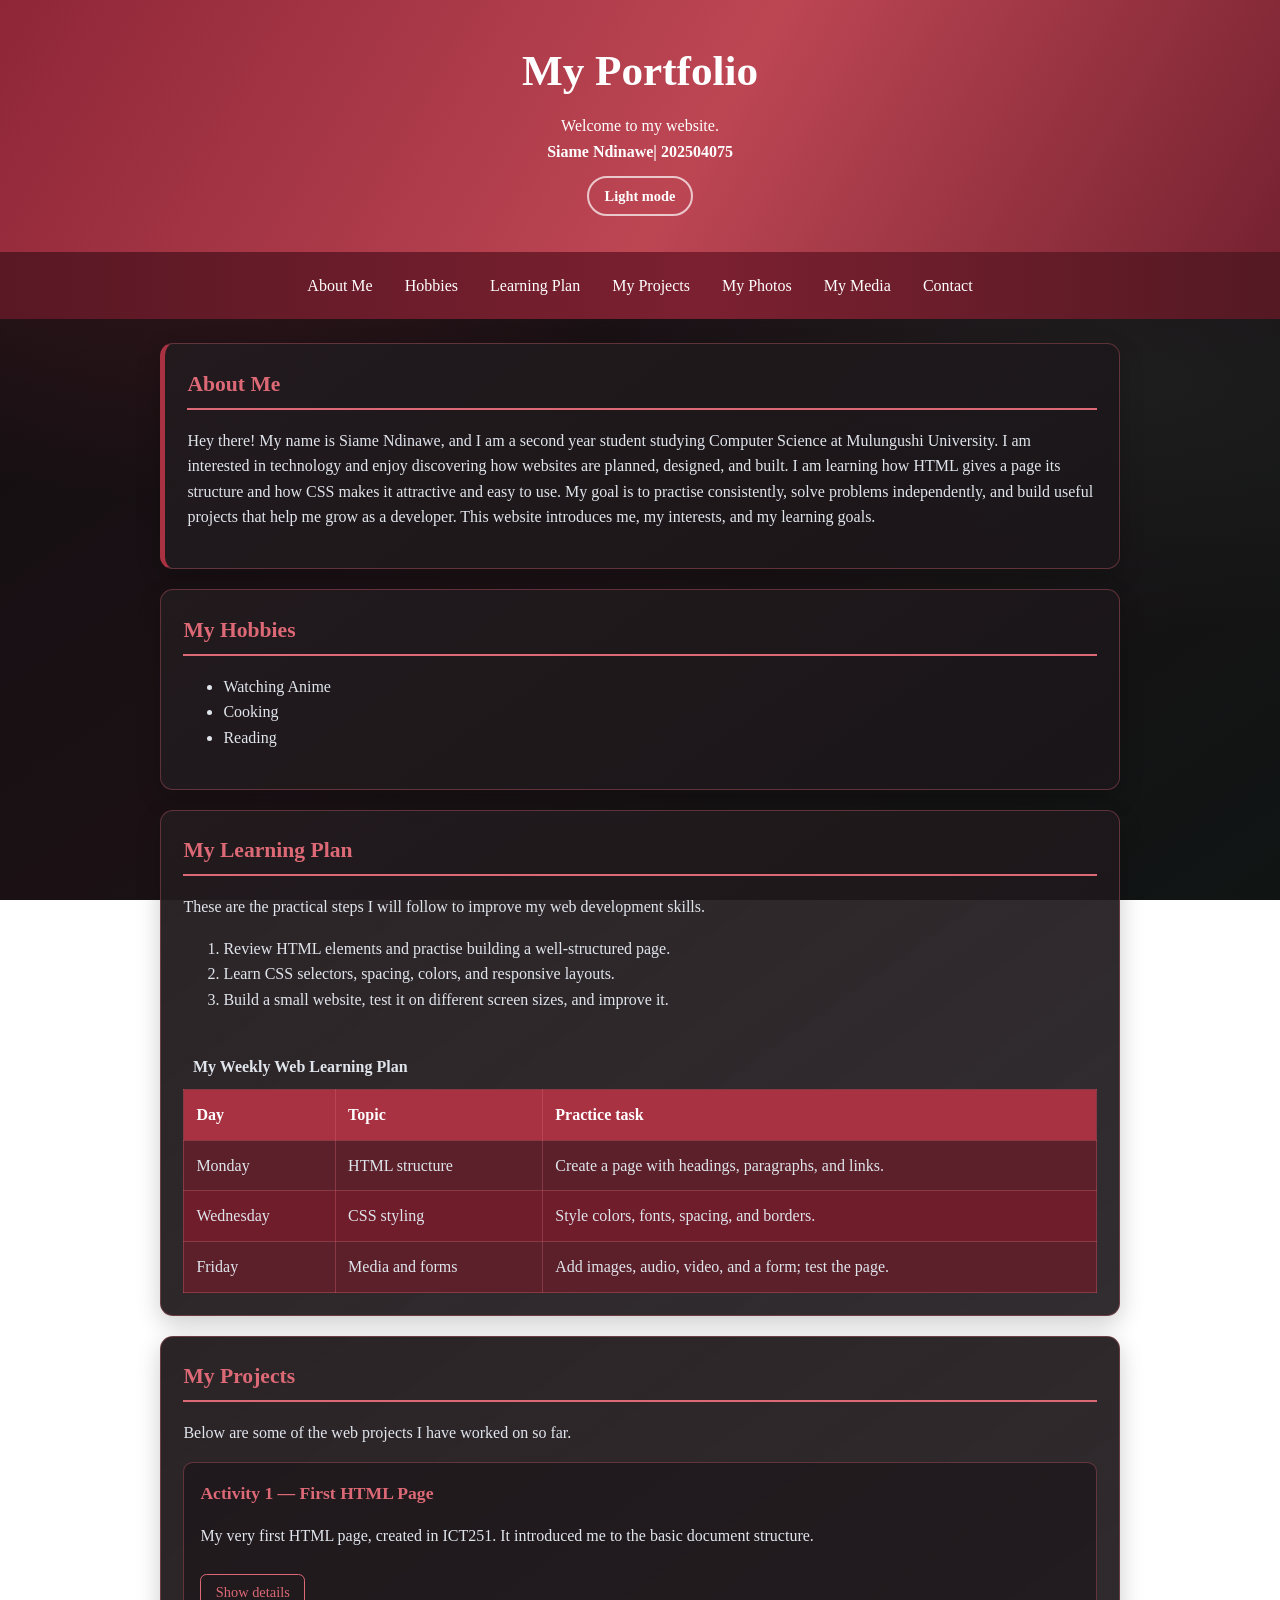
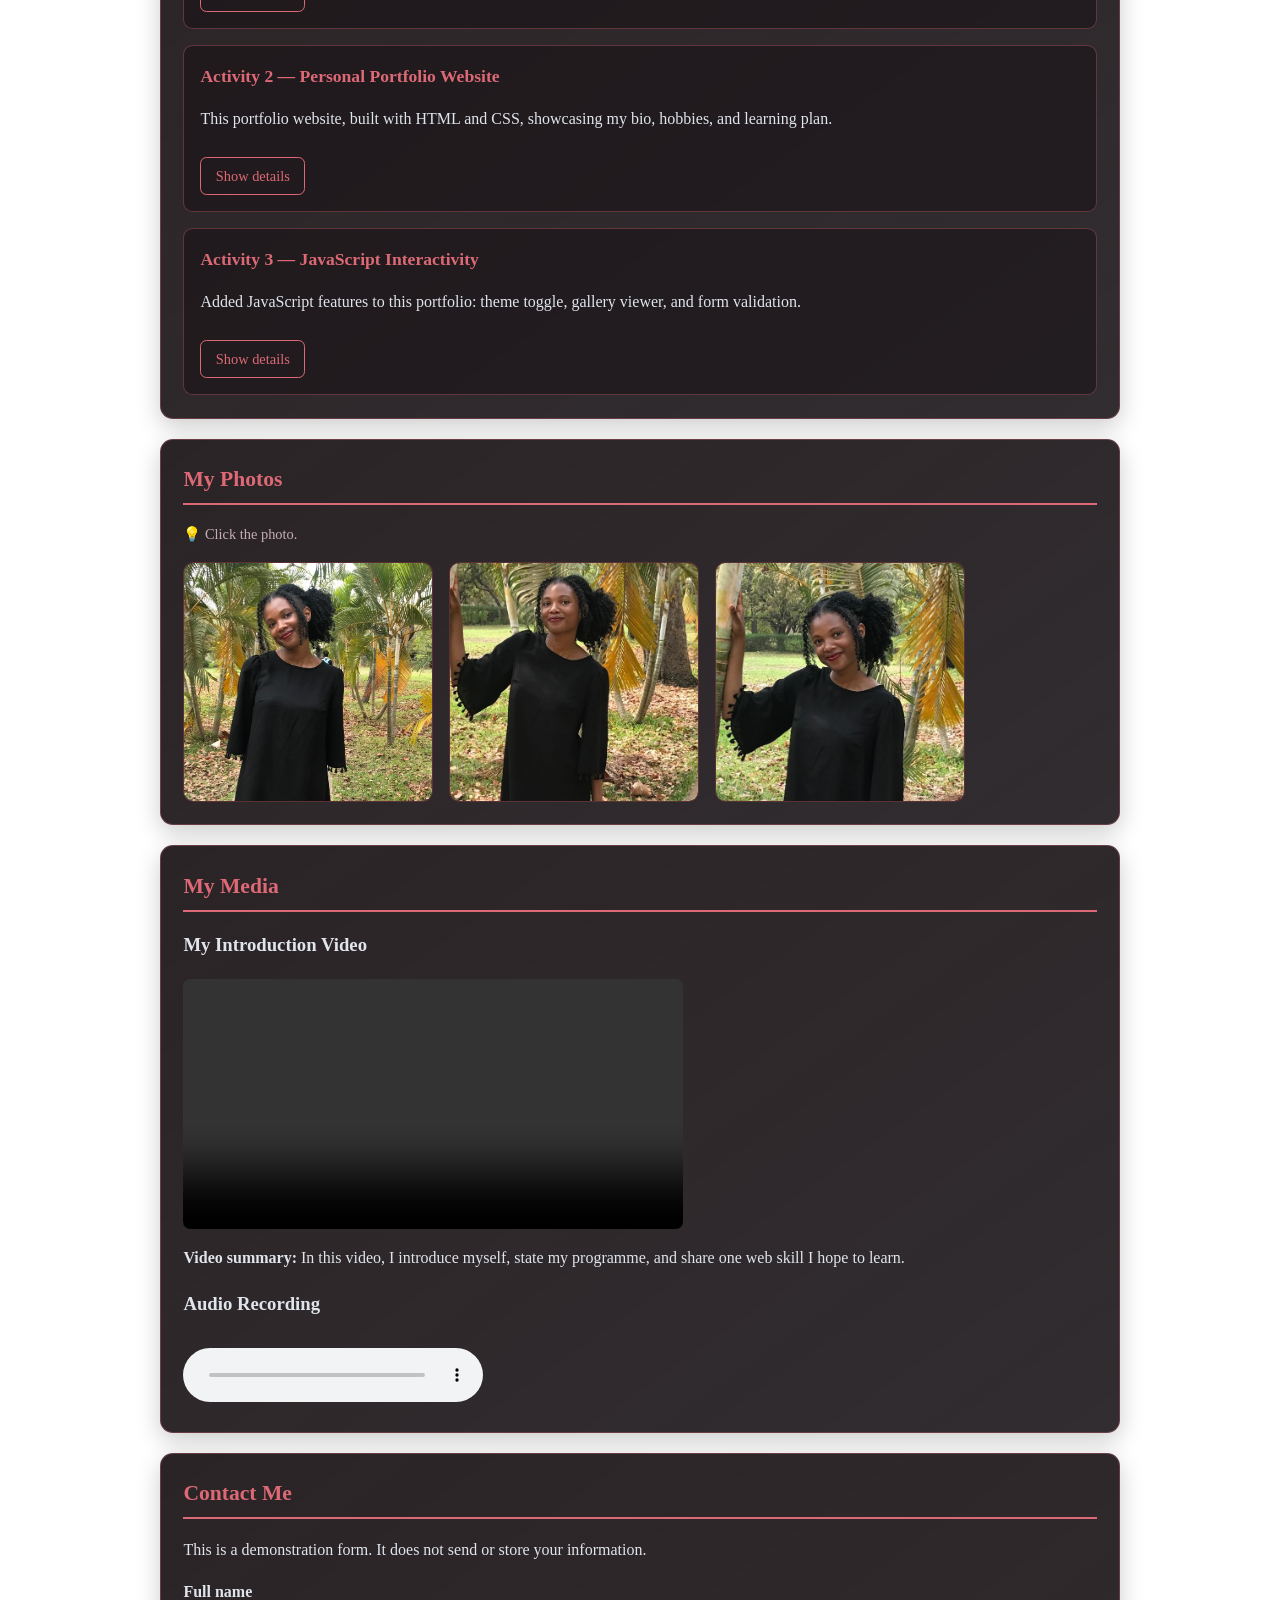
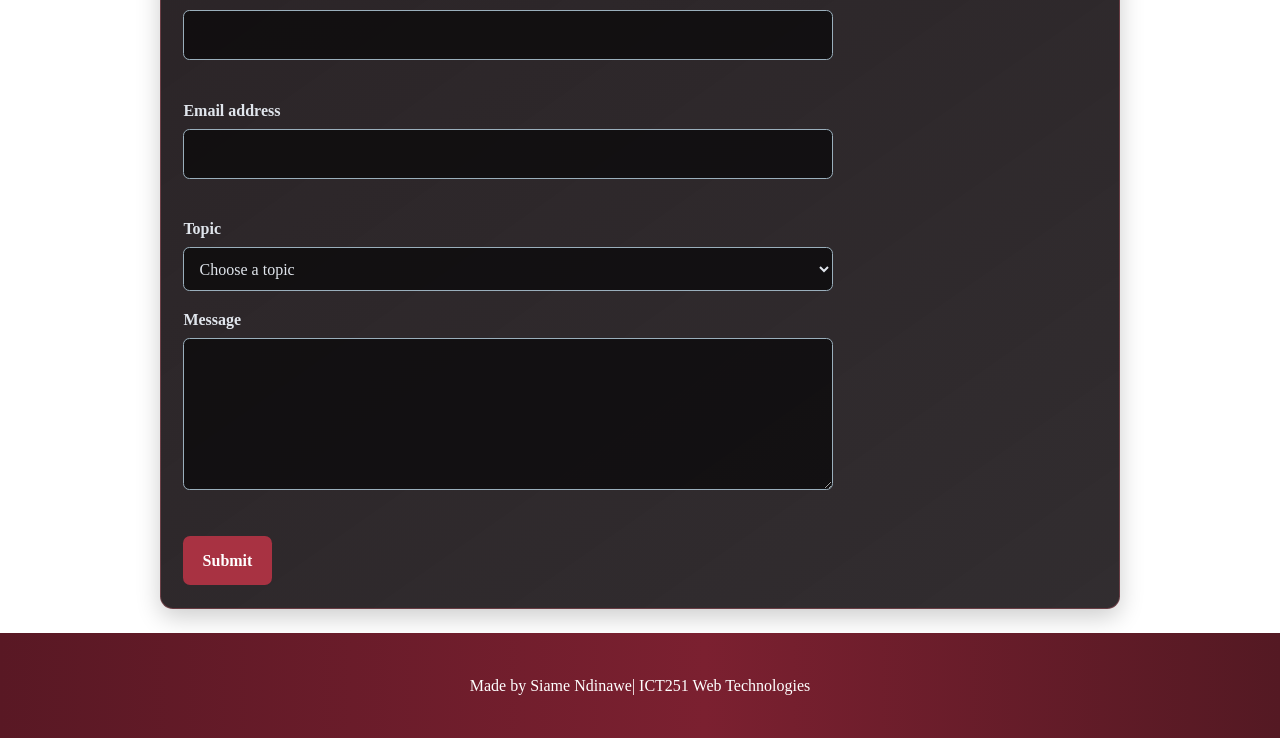
<file: index.html>
<!DOCTYPE html>
<html lang="en">
<head>
  <meta charset="UTF-8">
  <meta name="viewport" content="width=device-width, initial-scale=1.0">
  <meta name="description" content="A personal student website and learning portfolio.">
  <title>My Personal Portfolio Website</title>
  <link rel="stylesheet" href="css/styles.css">
</head>
<body>
  <header class="site-header">
    <h1>My Portfolio</h1>
    <p>Welcome to my website.</p>
    <h2>Siame Ndinawe| 202504075</h2>
    <!-- Feature 1: Theme toggle button -->
    <button id="theme-toggle" aria-pressed="false">Light mode</button>
  </header>

  <nav class="site-nav" aria-label="Main navigation">
    <a href="#about">About Me</a>
    <a href="#hobbies">Hobbies</a>
    <a href="#learning">Learning Plan</a>
    <a href="#projects">My Projects</a>
    <a href="#photos">My Photos</a>
    <a href="#media">My Media</a>
    <a href="#contact">Contact</a>
  </nav>

  <main>
    <section id="about" class="content-section">
      <h2>About Me</h2>
      <p>
        Hey there! My name is Siame Ndinawe, and I am a second year student studying Computer Science
        at Mulungushi University. I am interested in technology and enjoy discovering
        how websites are planned, designed, and built. I am learning how HTML gives
        a page its structure and how CSS makes it attractive and easy to use. My
        goal is to practise consistently, solve problems independently, and build
        useful projects that help me grow as a developer. This website introduces
        me, my interests, and my learning goals.
      </p>
    </section>

    <section id="hobbies" class="content-section">
      <h2>My Hobbies</h2>
      <ul>
        <li>Watching Anime</li>
        <li>Cooking</li>
        <li>Reading</li>
      </ul>
    </section>

    <section id="learning" class="content-section">
      <h2>My Learning Plan</h2>
      <p>These are the practical steps I will follow to improve my web development skills.</p>
      <ol>
        <li>Review HTML elements and practise building a well-structured page.</li>
        <li>Learn CSS selectors, spacing, colors, and responsive layouts.</li>
        <li>Build a small website, test it on different screen sizes, and improve it.</li>
      </ol>

      <div class="table-wrapper">
        <table>
          <caption>My Weekly Web Learning Plan</caption>
          <thead>
            <tr>
              <th scope="col">Day</th>
              <th scope="col">Topic</th>
              <th scope="col">Practice task</th>
            </tr>
          </thead>
          <tbody>
            <tr>
              <td>Monday</td>
              <td>HTML structure</td>
              <td>Create a page with headings, paragraphs, and links.</td>
            </tr>
            <tr>
              <td>Wednesday</td>
              <td>CSS styling</td>
              <td>Style colors, fonts, spacing, and borders.</td>
            </tr>
            <tr>
              <td>Friday</td>
              <td>Media and forms</td>
              <td>Add images, audio, video, and a form; test the page.</td>
            </tr>
          </tbody>
        </table>
      </div>
    </section>

    <!-- Feature 3: Expandable project details -->
    <section id="projects" class="content-section">
      <h2>My Projects</h2>
      <p>Below are some of the web projects I have worked on so far.</p>

      <article class="project-card">
        <h3>Activity 1 — First HTML Page</h3>
        <p>My very first HTML page, created in ICT251. It introduced me to the basic document structure.</p>
        <button class="toggle-details" aria-expanded="false" aria-controls="project1-details">Show details</button>
        <div id="project1-details" hidden>
          <p><strong>Skills used:</strong> HTML headings, paragraphs, and unordered lists.</p>
          <p><strong>What I learned:</strong> How to write valid HTML and understand the DOCTYPE declaration.</p>
        </div>
      </article>

      <article class="project-card">
        <h3>Activity 2 — Personal Portfolio Website</h3>
        <p>This portfolio website, built with HTML and CSS, showcasing my bio, hobbies, and learning plan.</p>
        <button class="toggle-details" aria-expanded="false" aria-controls="project2-details">Show details</button>
        <div id="project2-details" hidden>
          <p><strong>Skills used:</strong> CSS custom properties, flexbox, tables, forms, media elements, and responsive design.</p>
          <p><strong>What I learned:</strong> How to structure a multi-section website and style it with an external stylesheet.</p>
        </div>
      </article>

      <article class="project-card">
        <h3>Activity 3 — JavaScript Interactivity</h3>
        <p>Added JavaScript features to this portfolio: theme toggle, gallery viewer, and form validation.</p>
        <button class="toggle-details" aria-expanded="false" aria-controls="project3-details">Show details</button>
        <div id="project3-details" hidden>
          <p><strong>Skills used:</strong> Technical coding,visual designing,and problem-solving.</p>
          <p><strong>What I learned:</strong> How JavaScript makes a static page dynamic and interactive.</p>
        </div>
      </article>
    </section>

    <!-- Feature 2: Flip-card photo gallery -->
    <section id="photos" class="content-section">
      <h2>My Photos</h2>
      <p class="gallery-hint">&#128161; Click the photo.</p>
      <div class="photo-gallery">

        <div class="flip-card" tabindex="0" role="button" aria-label="Flip photo 1">
          <div class="flip-card-inner">
            <div class="flip-card-front">
              <img src="photo1.jpeg" alt="Photo 1" loading="lazy">
            </div>
            <div class="flip-card-back">
              <h3>Photo 1</h3>
              <p class="flip-hint">Click to flip back &#8635;</p>
            </div>
          </div>
        </div>

        <div class="flip-card" tabindex="0" role="button" aria-label="Flip photo 2">
          <div class="flip-card-inner">
            <div class="flip-card-front">
              <img src="photo2.jpeg" alt="Photo 2" loading="lazy">
            </div>
            <div class="flip-card-back">
              <h3>Photo 2</h3>
              <p class="flip-hint">Click to flip back &#8635;</p>
            </div>
          </div>
        </div>

        <div class="flip-card" tabindex="0" role="button" aria-label="Flip photo 3">
          <div class="flip-card-inner">
            <div class="flip-card-front">
              <img src="photo3.jpeg" alt="Photo 3" loading="lazy">
            </div>
            <div class="flip-card-back">
              <h3>Photo 3</h3>
              <p class="flip-hint">Click to flip back &#8635;</p>
            </div>
          </div>
        </div>

      </div>
    </section>

    <section id="media" class="content-section">
      <h2>My Media</h2>

      <h3>My Introduction Video</h3>

      <video width="500" controls preload="metadata">
        <source src="video.mp4" type="video/mp4">
        Your browser does not support the video element.
      </video>

      <p>
        <strong>Video summary:</strong>
        In this video, I introduce myself, state my programme,
        and share one web skill I hope to learn.
      </p>

      <h3>Audio Recording</h3>

      <audio controls preload="metadata">
        <source src="voice.mp3" type="audio/mpeg">
        Your browser does not support the audio element.
      </audio>
    </section>

    <!-- Feature 4: Contact form with validation -->
    <section id="contact" class="content-section">
      <h2>Contact Me</h2>
      <p>This is a demonstration form. It does not send or store your information.</p>
      <form id="contact-form" action="#" method="get" novalidate>
        <div class="form-field">
          <label for="name">Full name</label>
          <input type="text" id="name" name="name" autocomplete="name"
                 aria-describedby="name-error" aria-invalid="false" required>
          <span id="name-error" class="field-error" role="alert"></span>
        </div>
        <div class="form-field">
          <label for="email">Email address</label>
          <input type="email" id="email" name="email" autocomplete="email"
                 aria-describedby="email-error" aria-invalid="false" required>
          <span id="email-error" class="field-error" role="alert"></span>
        </div>
        <div class="form-field">
          <label for="topic">Topic</label>
          <select id="topic" name="topic">
            <option value="">Choose a topic</option>
            <option value="question">General question</option>
            <option value="feedback">Website feedback</option>
            <option value="other">Other</option>
          </select>
        </div>
        <div class="form-field">
          <label for="message">Message</label>
          <textarea id="message" name="message" rows="5"
                    aria-describedby="message-error" aria-invalid="false" required></textarea>
          <span id="message-error" class="field-error" role="alert"></span>
        </div>
        <button type="submit">Submit</button>
      </form>
      <!-- Form validation summary -->
      <div id="form-summary" hidden aria-live="polite"></div>
    </section>
  </main>

  <footer class="site-footer">
    <p>Made by Siame Ndinawe| ICT251 Web Technologies</p>
  </footer>

  <script src="script.js"></script>
</body>
</html>
</file>
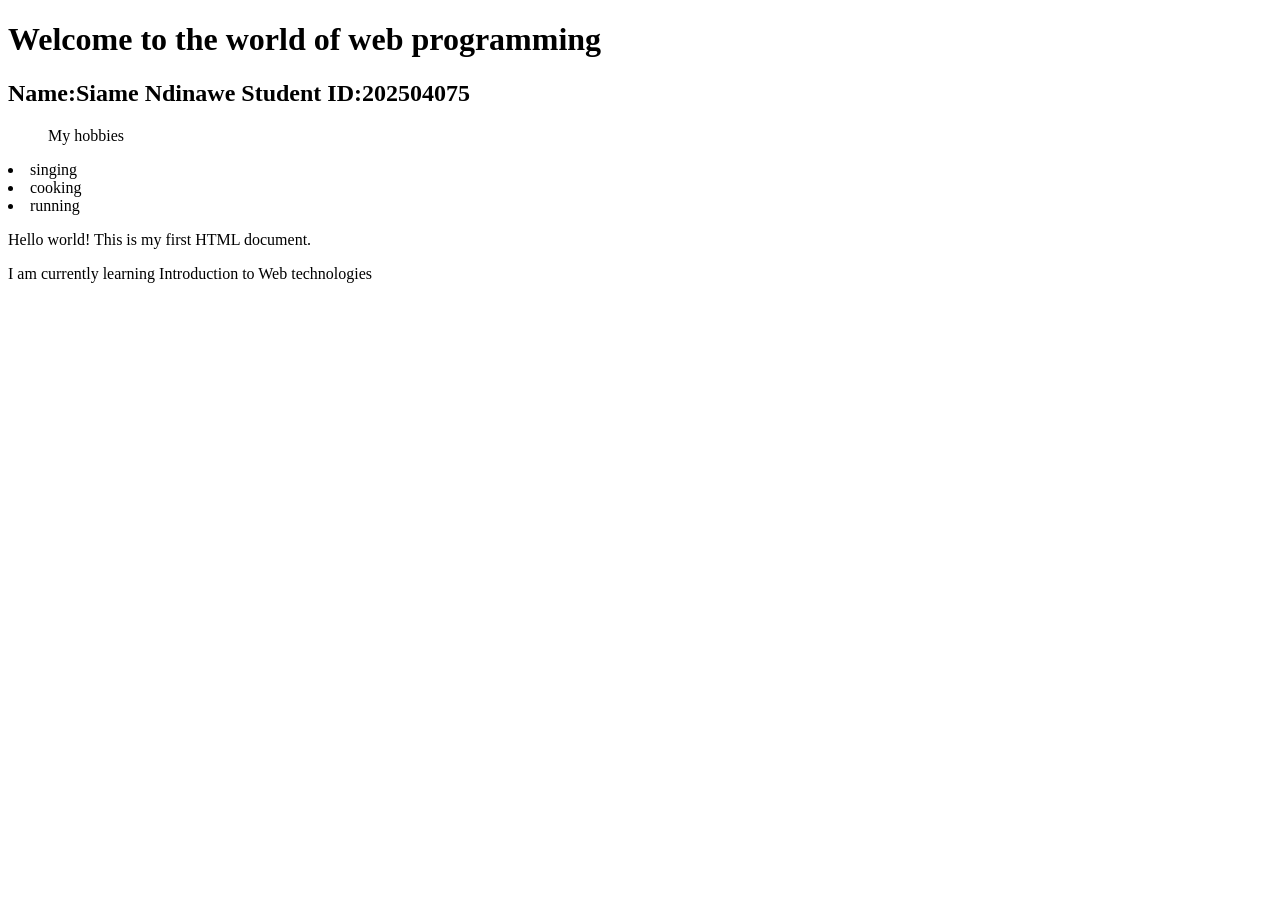
<file: activitiy 1_backup.html>
<!DOCTYPE html>
<html lang="en">
    <head>
        <meta charset="=UTF-8">
        <meta name="viewport" content="width=device-width,initial-scale=1.0">
        <title>My first Web page</title>
    </head>
    <body>
        <h1>Welcome to the world of web programming</h1>
        <h2>Name:Siame Ndinawe Student ID:202504075</h2>
        <ul> My hobbies</ul>
        <li>singing</li>
        <li>cooking</li>
        <li>running</li>
        <p>Hello world! This is my first HTML document.</p>
        <p>I am currently learning Introduction to Web technologies</p>
    </body>
</html>
</file>
<file: css/styles.css>
/* ICT251 Activity 3 — main stylesheet */
:root {
  --ink: #e0e5ec;
  --muted: #c6aeb2;
  --primary: #a83242;
  --primary-dark: #6f1c2b;
  --page: #110e10;
  --surface: rgba(27, 22, 25, 0.9);
  --line: rgba(220, 105, 117, 0.35);
  --accent: #dc6975;
}

/* ===== Light theme (Feature 1) ===== */
[data-theme="light"] {
  --ink: #1a1015;
  --muted: #5a3040;
  --primary: #a83242;
  --primary-dark: #6f1c2b;
  --page: #f5f0f2;
  --surface: rgba(255, 248, 250, 0.95);
  --line: rgba(168, 50, 66, 0.3);
  --accent: #a83242;
}

[data-theme="light"] body {
  background:
    radial-gradient(ellipse at 12% 8%, rgba(168, 50, 66, 0.1), transparent 36rem),
    radial-gradient(ellipse at 88% 42%, rgba(54, 75, 68, 0.08), transparent 34rem),
    linear-gradient(145deg, #f5f0f2, #fdf5f7 52%, #f0f4f3);
}

[data-theme="light"] .content-section {
  background: linear-gradient(145deg, rgba(255, 245, 248, 0.98), var(--surface));
}

[data-theme="light"] table {
  background: #f5dde1;
}

[data-theme="light"] input,
[data-theme="light"] select,
[data-theme="light"] textarea {
  background: rgba(255, 255, 255, 0.9);
  color: var(--ink);
  border-color: #b89aa0;
}

* {
  box-sizing: border-box;
}

html {
  scroll-behavior: smooth;
}

body {
  margin: 0;
  font-family: Georgia, 'Times New Roman', Times, serif;
  font-size: 16px;
  line-height: 1.6;
  color: var(--ink);
  background:
    radial-gradient(ellipse at 12% 8%, rgba(137, 39, 55, 0.35), transparent 36rem),
    radial-gradient(ellipse at 88% 42%, rgba(54, 75, 68, 0.2), transparent 34rem),
    linear-gradient(145deg, #110e10, #1b1115 52%, #101514);
  background-attachment: fixed;
}

.site-header {
  padding: 2.25rem 1rem;
  text-align: center;
  color: #ffffff;
  background: linear-gradient(120deg, #8e2638, #bd4653 55%, #762231);
  box-shadow: 0 8px 28px rgba(0, 0, 0, 0.22);
}

.site-header h1 {
  margin: 0 0 0.5rem;
  font-size: clamp(1.8rem, 5vw, 2.7rem);
}

.site-header p {
  margin: 0;
}

.site-header h2 {
  margin: 0;
  font-size: 1rem;
}

/* ===== Theme toggle button (Feature 1) ===== */
#theme-toggle {
  margin-top: 0.75rem;
  padding: 0.4rem 1rem;
  border: 2px solid rgba(255, 255, 255, 0.7);
  border-radius: 2rem;
  background: transparent;
  color: #ffffff;
  font: inherit;
  font-size: 0.9rem;
  font-weight: bold;
  cursor: pointer;
  transition: background-color 180ms ease, color 180ms ease, transform 180ms ease;
}

#theme-toggle:hover,
#theme-toggle:focus-visible {
  background: rgba(255, 255, 255, 0.2);
  outline: 2px solid #ffffff;
  transform: translateY(-2px);
}

.site-nav {
  display: flex;
  flex-wrap: wrap;
  justify-content: center;
  gap: 0.5rem;
  padding: 0.85rem 1rem;
  background: linear-gradient(90deg, #591824, #7b2030 55%, #541923);
}

.site-nav a {
  color: #ffffff;
  text-decoration: none;
  padding: 0.45rem 0.75rem;
  border-radius: 0.4rem;
  transition: background-color 180ms ease, color 180ms ease, transform 180ms ease;
}

a:hover,
a:focus-visible {
  text-decoration: underline;
}

.site-nav a:hover,
.site-nav a:focus-visible {
  background: #ffffff;
  color: var(--primary-dark);
  outline: 2px solid #ffffff;
  transform: translateY(-2px);
}

main {
  width: min(100% - 2rem, 960px);
  margin: 1.5rem auto;
}

.content-section {
  padding: 1.4rem;
  margin: 1.25rem 0;
  border: 1px solid var(--line);
  border-radius: 0.8rem;
  background: linear-gradient(145deg, rgba(34, 27, 30, 0.96), var(--surface));
  box-shadow: 0 8px 24px rgba(0, 0, 0, 0.2);
  transition: transform 180ms ease, border-color 180ms ease, box-shadow 180ms ease;
}

.content-section:hover {
  transform: translateY(-3px);
  border-color: rgba(220, 105, 117, 0.65);
  box-shadow: 0 14px 30px rgba(0, 0, 0, 0.28);
}

.content-section h2 {
  margin-top: 0;
  font-size: 1.35rem;
  color: var(--accent);
  border-bottom: 2px solid var(--accent);
  padding-bottom: 0.4rem;
}

#about {
  border-left: 5px solid var(--primary);
}

/* ===== Flip-card photo gallery (Feature 2) ===== */
.gallery-hint {
  font-size: 0.9rem;
  color: var(--muted);
  margin-bottom: 1rem;
}

.photo-gallery {
  display: flex;
  flex-wrap: wrap;
  gap: 16px;
}

/* Outer container — sets the 3-D perspective */
.flip-card {
  width: 250px;
  height: 240px;
  perspective: 1000px;
  cursor: pointer;
  outline: none;
}

.flip-card:focus-visible {
  outline: 3px solid var(--accent);
  border-radius: 0.65rem;
}

/* Middle layer that actually rotates */
.flip-card-inner {
  position: relative;
  width: 100%;
  height: 100%;
  transform-style: preserve-3d;
  transition: transform 0.6s cubic-bezier(0.4, 0.2, 0.2, 1);
  border-radius: 0.65rem;
}

/* Flipped state — toggled by JS */
.flip-card.flipped .flip-card-inner {
  transform: rotateY(180deg);
}

/* Shared face styles */
.flip-card-front,
.flip-card-back {
  position: absolute;
  inset: 0;
  width: 100%;
  height: 100%;
  border-radius: 0.65rem;
  backface-visibility: hidden;
  -webkit-backface-visibility: hidden;
  overflow: hidden;
  border: 1px solid var(--line);
}

/* Front face — the photo */
.flip-card-front {
  background: rgba(12, 11, 12, 0.7);
}

.flip-card-front img {
  width: 100%;
  height: 100%;
  object-fit: cover;
  border-radius: 0;
  display: block;
  transition: transform 0.3s ease;
}

.flip-card:hover .flip-card-front img {
  transform: scale(1.04);
}

/* Back face — the info panel */
.flip-card-back {
  transform: rotateY(180deg);
  background: linear-gradient(145deg, var(--primary-dark), #3a0f17);
  display: flex;
  flex-direction: column;
  justify-content: center;
  align-items: center;
  text-align: center;
  padding: 1.2rem;
  color: #ffffff;
  border-color: var(--accent);
  box-shadow: inset 0 0 30px rgba(220, 105, 117, 0.15);
}

.flip-card-back h3 {
  margin: 0 0 0.5rem;
  font-size: 1.15rem;
  color: var(--accent);
}

.flip-card-back p {
  margin: 0.3rem 0;
  font-size: 0.9rem;
  color: #e0d0d3;
}

.flip-hint {
  margin-top: 0.8rem !important;
  font-size: 0.78rem !important;
  opacity: 0.65;
  font-style: italic;
}

img,
video {
  display: block;
  max-width: 100%;
  height: auto;
  border-radius: 0.45rem;
}

figcaption {
  max-width: 100%;
  margin: 10px;
}

video,
audio {
  max-width: 100%;
  margin-top: 10px;
}

/* ===== Project cards with expandable details (Feature 3) ===== */
.project-card {
  padding: 1rem;
  margin-bottom: 1rem;
  border: 1px solid var(--line);
  border-radius: 0.6rem;
  background: rgba(20, 15, 18, 0.5);
}

.project-card:last-child {
  margin-bottom: 0;
}

.project-card h3 {
  margin: 0 0 0.4rem;
  color: var(--accent);
  font-size: 1.1rem;
}

.toggle-details {
  margin-top: 0.6rem;
  padding: 0.4rem 0.9rem;
  border: 1px solid var(--accent);
  border-radius: 0.4rem;
  background: transparent;
  color: var(--accent);
  font: inherit;
  font-size: 0.9rem;
  cursor: pointer;
  transition: background-color 180ms ease, color 180ms ease, transform 180ms ease;
}

.toggle-details:hover,
.toggle-details:focus-visible {
  background: var(--primary);
  color: #ffffff;
  outline: 2px solid var(--accent);
  transform: translateY(-1px);
}

.project-card [id$="-details"] {
  margin-top: 0.75rem;
  padding: 0.75rem;
  border-left: 3px solid var(--accent);
  border-radius: 0 0.4rem 0.4rem 0;
  background: rgba(168, 50, 66, 0.08);
}

.table-wrapper {
  max-width: 100%;
  overflow-x: auto;
}

table {
  width: 100%;
  border-collapse: collapse;
  margin-top: 1rem;
  background: #5b202a;
}

caption {
  padding: 0.6rem;
  font-weight: bold;
  text-align: left;
}

th,
td {
  padding: 0.75rem;
  border: 1px solid var(--line);
  text-align: left;
  vertical-align: top;
}

th {
  color: #ffffff;
  background: var(--primary);
}

tbody tr:nth-child(even) {
  background: var(--primary-dark);
}

/* ===== Contact form with validation (Feature 4) ===== */
form {
  max-width: 650px;
}

.form-field {
  margin-bottom: 1rem;
}

label {
  display: block;
  margin-bottom: 0.35rem;
  font-weight: bold;
}

input,
select,
textarea {
  width: 100%;
  padding: 0.7rem;
  font: inherit;
  color: var(--ink);
  border: 1px solid #9aafbc;
  border-radius: 0.4rem;
  background: rgba(12, 11, 12, 0.8);
  transition: border-color 180ms ease, background-color 180ms ease;
}

input:focus,
select:focus,
textarea:focus {
  outline: 3px solid #a8dce9;
  border-color: var(--primary);
}

/* Error state */
input[aria-invalid="true"],
textarea[aria-invalid="true"] {
  border-color: #e05a5a;
  outline: 2px solid rgba(224, 90, 90, 0.4);
}

.field-error {
  display: block;
  margin-top: 0.3rem;
  font-size: 0.875rem;
  color: #e05a5a;
  min-height: 1.2em;
}

/* Form validated summary */
#form-summary {
  margin-top: 1.2rem;
  padding: 1rem;
  border: 1px solid var(--accent);
  border-radius: 0.6rem;
  background: rgba(168, 50, 66, 0.1);
}

#form-summary h3 {
  margin-top: 0;
  color: var(--accent);
}

button {
  padding: 0.75rem 1.2rem;
  border: 0;
  border-radius: 0.45rem;
  color: #ffffff;
  background: var(--primary);
  font: inherit;
  font-weight: bold;
  cursor: pointer;
  transition: background-color 180ms ease, transform 180ms ease;
}

button:hover,
button:focus-visible {
  background: var(--primary-dark);
  outline: 3px solid #a8dce9;
  transform: translateY(-2px);
}

.site-footer {
  padding: 1.5rem 1rem;
  text-align: center;
  color: #ffffff;
  background: linear-gradient(90deg, #591824, #7b2030 55%, #541923);
}

.site-footer a {
  color: #ffffff;
}

@media (max-width: 600px) {
  .content-section {
    padding: 1rem;
    margin: 0.75rem 0;
  }

  .flip-card {
    width: 100%;
    height: 220px;
  }

  .site-nav {
    gap: 0.25rem;
  }

  .site-nav a {
    padding: 0.4rem 0.55rem;
  }

  th,
  td {
    padding: 0.5rem;
  }
}

@media (prefers-reduced-motion: reduce) {
  *,
  *::before,
  *::after {
    scroll-behavior: auto !important;
    transition-duration: 0.01ms !important;
  }
}
</file>
